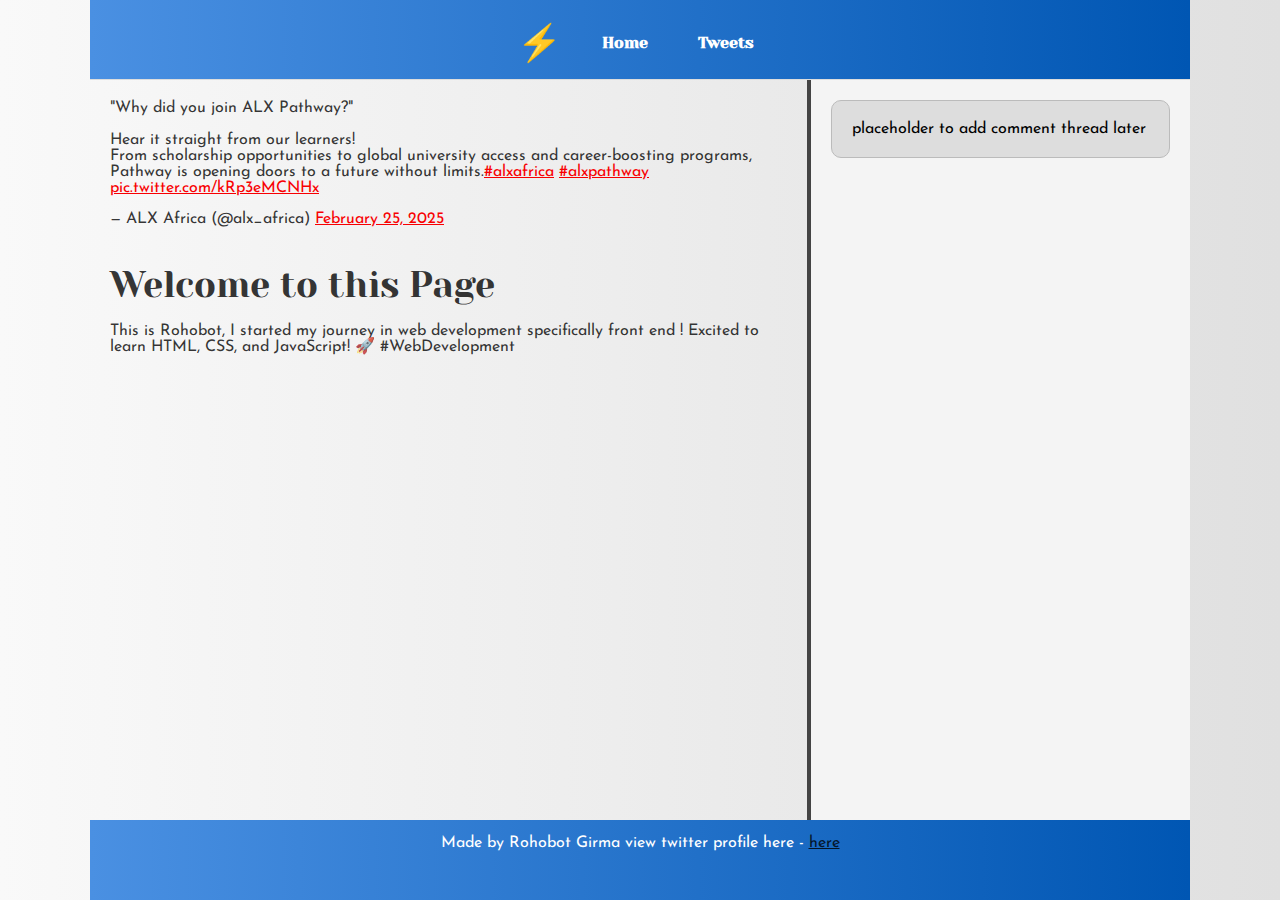
<file: css_basic/tweets.html>
<!DOCTYPE html>
<html lang="en">
<head>
    <meta charset="UTF-8">
    <meta name="viewport" content="width=device-width, initial-scale=1.0">
    <title>Tweets Page</title>
    <link href="base.css" rel="stylesheet">
    <link href="styles.css" rel="stylesheet">

</head>
<body>
    <header>
        <nav>
            <ul>
                <li class="logo" style="color: white;">&#9889;</li>
                <li><a href="index.html">Home</a></li>
                <li><a href="tweets.html">Tweets</a></li>
            </ul>
        </nav>
    </header>
    <main>
        <article>
            <blockquote class="twitter-tweet">
                <p lang="en" dir="ltr">&quot;Why did you join ALX Pathway?&quot; <br><br>Hear it straight from our learners!<br>From scholarship opportunities to global university access and career-boosting programs, Pathway is opening doors to a future without limits.<a href="https://twitter.com/hashtag/alxafrica?src=hash&amp;ref_src=twsrc%5Etfw">#alxafrica</a> <a href="https://twitter.com/hashtag/alxpathway?src=hash&amp;ref_src=twsrc%5Etfw">#alxpathway</a> <a href="https://t.co/kRp3eMCNHx">pic.twitter.com/kRp3eMCNHx</a></p>
                &mdash; ALX Africa (@alx_africa) <a href="https://twitter.com/alx_africa/status/1894403970266780061?ref_src=twsrc%5Etfw">February 25, 2025</a>
            </blockquote> 
            <script async src="https://platform.twitter.com/widgets.js" charset="utf-8"></script>            
            <h1>Welcome to this Page</h1>
            <p>This is Rohobot, I started my journey in web development specifically front end ! Excited to learn HTML, CSS, and JavaScript! 🚀 #WebDevelopment</p>
        </article>
        <aside>
            <p>placeholder to add comment thread later</p>
        </aside>
    </main>
    <footer>
        <p>Made by Rohobot Girma view twitter profile here - <a href="https://twitter.com/Rohobot_Girma" target="_blank">here</a></p>
    </footer>
</body>
</html>
</file>
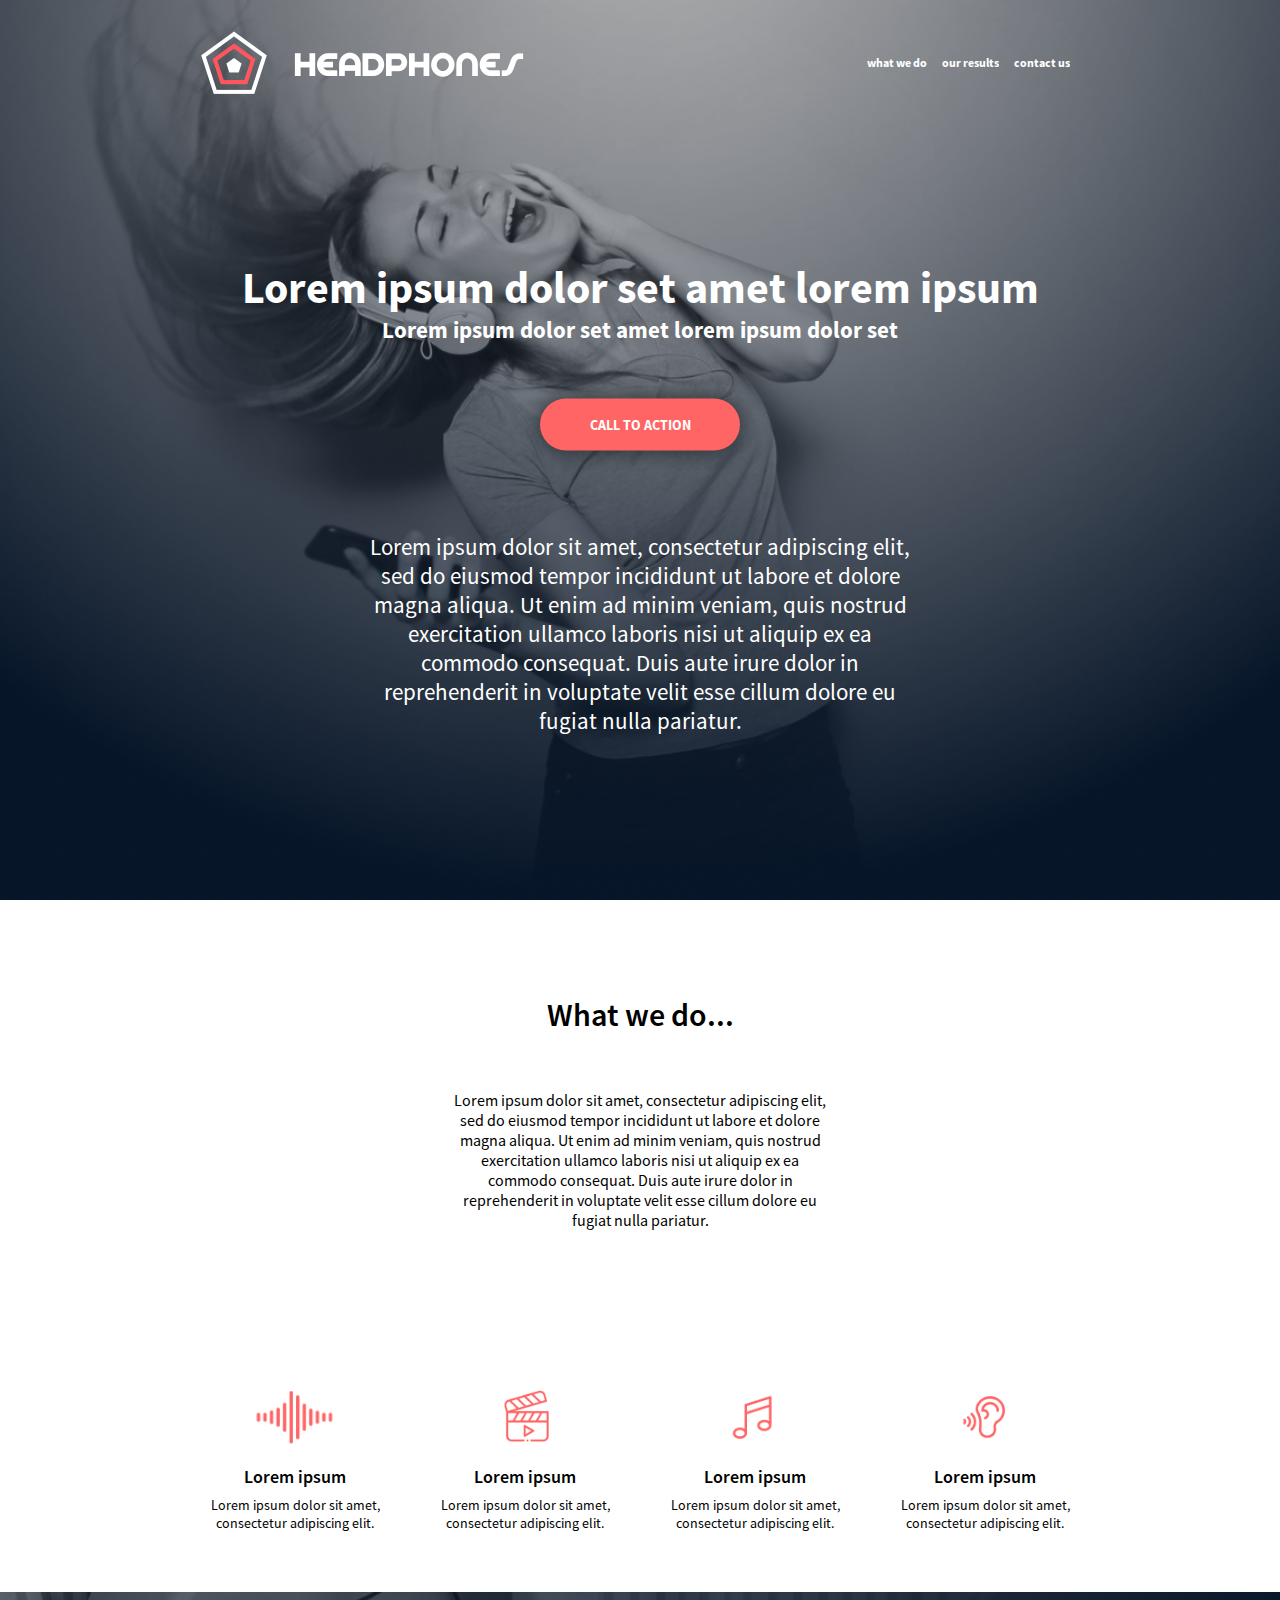
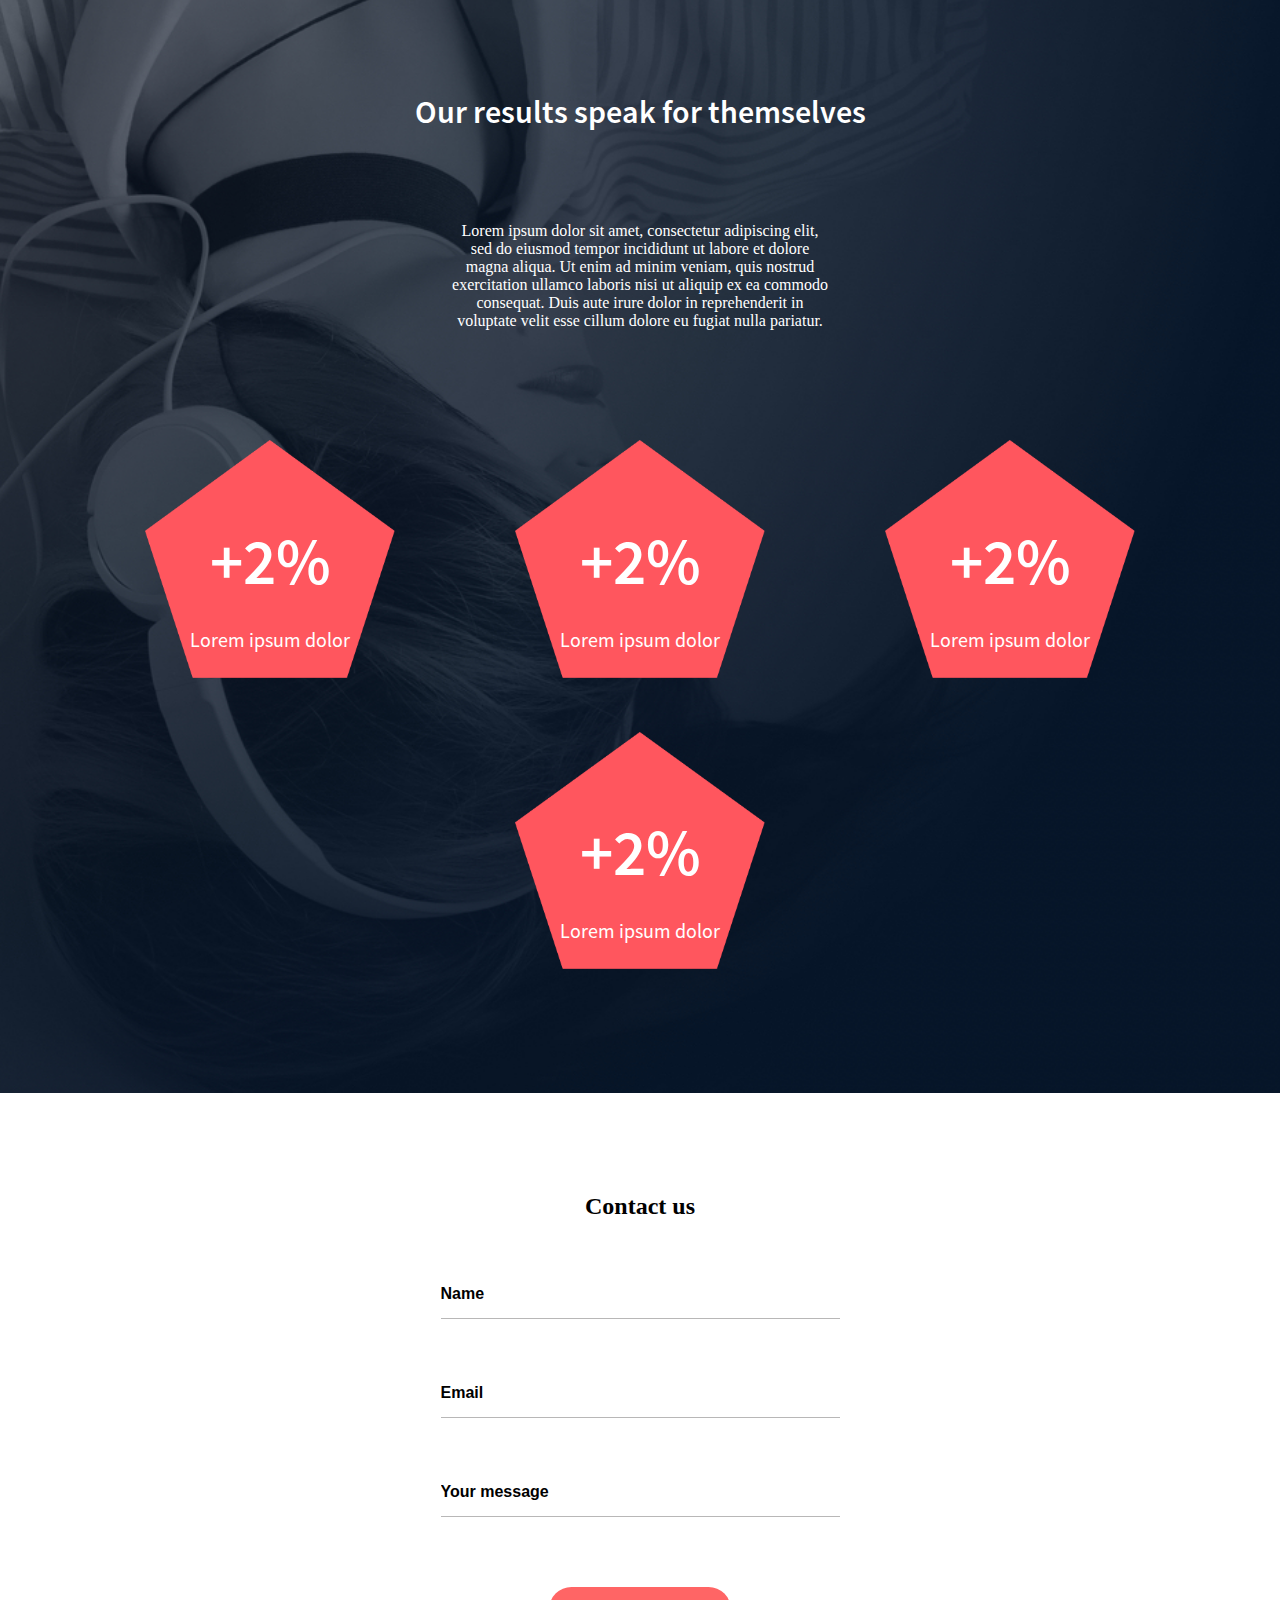
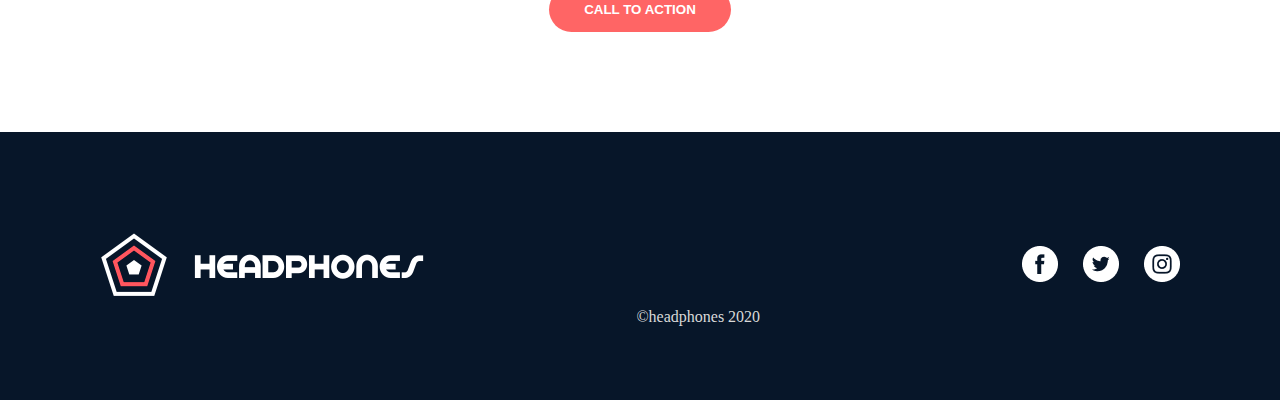
<file: headphones/headphones/0-index.html>
<!DOCTYPE html>
<html lang="en">
<head>
    <meta charset="UTF-8">
    <meta name="viewport" content="width=device-width, initial-scale=1.0">
    <link rel="stylesheet" href="0-styles.css">
    <title>Document</title>
</head>
<body>
    <header class="bgg">
        <nav class="navigh">
            <div class="navbar">
                <div id="head_logo">
                    <img src="./images/logo_headphones.png" alt="">
                </div>
    
                <div class="clickable">
                    <ul style="color:white">
                        <li>what we do</li>
                        <li>our results</li>
                        <li>contact us</li>
                    </ul>
                </div>
            </div>

            <div>
                <section id="first_section bgg">
                    <div class="first_section_child">
                        <div class="intro">
                            <div><h2 style="color:white; text-align:center; font-family: 'CustomFont1'; font-size:44px; ">Lorem ipsum dolor set amet lorem ipsum</h2></div>
                            <div><p style="color:white; font-family: 'CustomFont1'; font-size:23px">Lorem ipsum dolor set amet lorem ipsum dolor set</p></div>
                        </div>
                        <button style="border:none; margin-bottom:20px; box-shadow:0px 0px 20px 3px rgb(0,0,0,0.45); width: 200px; background-color: #FF6565; padding: 17px 30px; border-radius: 35px; margin-top:0; font-family: 'CustomFont1'; font-size: 14px;" type="button">CALL TO ACTION</button>
                    </div>
                    <div>
                        <p style="color:white; text-align:center; width: 56%; margin:auto; font-family: 'CustomFont2'; font-size:23px;">Lorem ipsum dolor sit amet, consectetur adipiscing elit, sed do eiusmod tempor incididunt ut labore et dolore magna aliqua. Ut enim ad minim veniam, quis nostrud exercitation ullamco laboris nisi ut aliquip ex ea commodo consequat. Duis aute irure dolor in reprehenderit in voluptate velit esse cillum dolore eu fugiat nulla pariatur.</p>
                    </div>
                </section>
            </div>
        </nav>
    </header>
    <main>
        <section class="about_us">
            <div>
                <h2 style="font-family: 'CustomFont3'; font-size: 32px;">What we do...</h2>
            </div>
            <div>
                <p style="font-family: 'CustomFont2'; font-size:16px; width:35%; text-align: center; margin: auto;">
                    Lorem ipsum dolor sit amet, consectetur adipiscing elit, sed do eiusmod tempor incididunt ut labore et dolore magna aliqua. Ut enim ad minim veniam, quis nostrud exercitation ullamco laboris nisi ut aliquip ex ea commodo consequat. Duis aute irure dolor in reprehenderit in voluptate velit esse cillum dolore eu fugiat nulla pariatur.
                </p>
            </div>
        </section>
        <section class="iconic">
            <div class="iconic_container">
                <div>
                    <div class="iconic_symbols" style="overflow-x:visible; width:50%">
                        <div><img style="height:68px" src="./images/voice_record.png" alt=""></div>
                        <div><p style="font-family: 'CustomFont3'; font-size: 18px;">Lorem ipsum</p></div>
                        <div><p style="font-family: 'CustomFont2'; font-size: 14px; text-align:center">Lorem ipsum dolor sit amet,<br> consectetur adipiscing elit.</p></div>
                    </div>
                    <div class="iconic_symbols" style="overflow-x:visible; width:50%">
                        <div><img style="height:68px"src="./images/video_icon.png" alt=""></div>
                        <div><p  style="font-family: 'CustomFont3'; font-size: 18px; align-self:center">Lorem ipsum</p></div>
                        <div><p style="font-family: 'CustomFont2'; font-size: 14px; width:190px; text-align:center">Lorem ipsum dolor sit amet,<br> consectetur adipiscing elit.</p></div>
                    </div>
                    <div class="iconic_symbols" style="overflow-x:visible; width:50%">
                        <div><img style="height:68px" src="./images/music_icon.png" alt=""></div>
                        <div><p style="font-family: 'CustomFont3'; font-size: 18px;">Lorem ipsum</p></div>
                        <div><p style="font-family: 'CustomFont2'; font-size: 14px; width:190px; text-align:center;">Lorem ipsum dolor sit amet,<br> consectetur adipiscing elit.</p></div>
                    </div>
                    <div class="iconic_symbols" style="overflow-x:visible; width:50%">
                        <div><img style="height:68px" src="./images/ear_icon.png" alt=""></div>
                        <div><p style="font-family: 'CustomFont3'; font-size: 18px;">Lorem ipsum</p></div>
                        <div><p style="font-family: 'CustomFont2'; font-size: 14px; width:190px; text-align:center">Lorem ipsum dolor sit amet,<br> consectetur adipiscing elit.</p></div>
                    </div>
                </div>
            </div>
        </section>
        <section class="background2">
            <div>
                <div><h2 style="color:white; font-family: 'CustomFont3'; font-size:32px">Our results speak for themselves</h2></div>
                <div><p style="color:white; margin: auto; text-align: center; width:35%; font-family: 'CustomFont2; font-size: 16px">Lorem ipsum dolor sit amet, consectetur adipiscing elit, sed do eiusmod tempor incididunt ut labore et dolore magna aliqua. Ut enim ad minim veniam, quis nostrud exercitation ullamco laboris nisi ut aliquip ex ea commodo consequat. Duis aute irure dolor in reprehenderit in voluptate velit esse cillum dolore eu fugiat nulla pariatur.</p></div>
                <div class="bg_pentagon">
                    <div class="bg_pentagon_child">
                        <div class="image-container">
                            <img class="pentagon_image" src="./images/pentagone.png" alt="">
                            <div style="display:flex; flex-direction:column; justify-content:space-between; align-items:center; gap: 25px; margin-top:25px">
                                <div><p style="color: white; font-family: 'CustomFont3'; font-size: 65px">+2%</p></div>
                                <div class="specific" style="color:white; font-family: 'CustomFont2'; font-size: 20px; width: 250px; text-align:center;">Lorem ipsum dolor</div>
                            </div>
                        </div>
                        <div class="image-container">
                            <img class="pentagon_image" src="./images/pentagone.png" alt="">
                            <div style="display:flex; flex-direction:column; justify-content:space-between; align-items:center; gap: 25px; margin-top:25px;">
                                <div><p style="color: white; font-family: 'CustomFont3'; font-size: 65px">+2%</p></div>
                                <div style="color:white; font-family: 'CustomFont2'; font-size: 20px; width: 250px; text-align:center;">Lorem ipsum dolor</div>
                            </div>
                        </div>
                        <div class="image-container">
                            <img class="pentagon_image" src="./images/pentagone.png" alt="">
                            <div style="display:flex; flex-direction:column; justify-content:space-between; align-items:center; gap: 25px; margin-top:25px;">
                                <div><p style="color: white; font-family: 'CustomFont3'; font-size: 65px">+2%</p></div>
                                <div style="color:white; font-family: 'CustomFont2'; font-size: 20px; width: 250px; text-align:center;">Lorem ipsum dolor</div>
                            </div>
                        </div>
                        <div class="image-container">
                            <img class="pentagon_image" src="./images/pentagone.png" alt="">
                            <div style="display:flex; flex-direction:column; justify-content:space-between; align-items:center; gap: 25px; margin-top:25px;">
                                <div><p style="color: white; font-family: 'CustomFont3'; font-size: 65px">+2%</p></div>
                                <div style="color:white; font-family: 'CustomFont2'; font-size: 20px; width: 250px; text-align:center;">Lorem ipsum dolor</div>
                            </div>
                        </div>
                    </div>
                </div>
            </div>
        </section>
        <section class="main_form">
            <form action="/submit" method="POST">
                <div>
                    <h2>Contact us</h2>
                </div>

                <div class="data_form">
                    <input type="text" placeholder="Name" name="name" required>
                    <input type="email" placeholder="Email" name="email" required>
                    <input type="text" placeholder="Your message" name="message">
                </div>
                <button id="call_action" type="button">CALL TO ACTION</button>
            </form>
              
        </section>
    </main>
    <footer class="foot">
        <section>
            <div>
                <div class="imgg"><img src="./images/logo_headphones.png" alt=""></div>
                <div class='copy_right'><p>&copy;headphones 2020</p></div>
                <div class="foot_logo">
                    <i><img src='./images/36.png' alt='facebook logo'></i>
                    <i><img src="./images/twitter.png" alt="twitter logo"></i>
                    <i><img src="./images/instagram.png" alt="instagram logo"></i>
                </div>
            </div>
        </section>
    </footer>
</body>
</html>
</file>
<file: css_basic/base.css>
@import url(https://fonts.googleapis.com/css?family=Yeseva+One);
@import url(https://fonts.googleapis.com/css?family=Josefin+Sans:400,700,700italic,400italic);


html, body {
	height: 100%;
	min-height: 100%;
}
html, body, div, span, applet, object, iframe,
h1, h2, h3, h4, h5, h6, p, blockquote, pre,
a, abbr, acronym, address, big, cite, code,
del, dfn, img, ins, kbd, q, s, samp,
small, strike, sub, sup, tt, var,
b, u, i, center,
dl, dt, dd,
fieldset, form, label, legend,
table, caption, tbody, tfoot, thead, tr, th, td,
article, aside, canvas, details, embed, 
figure, figcaption, footer, header, hgroup, 
menu, nav, output, ruby, section, summary,
time, mark, audio, video {
	margin: 0;
	padding: 0;
	border: 0;
	font-size: 100%;
	font: inherit;
	vertical-align: baseline;
}
/* HTML5 display-role reset for older browsers */
article, aside, details, figcaption, figure, 
footer, header, hgroup, menu, nav, section {
	display: block;
}
body {
	line-height: 1;
}
blockquote, q {
	quotes: none;
}
blockquote:before, blockquote:after,
q:before, q:after {
	content: '';
	content: none;
}
table {
	border-collapse: collapse;
	border-spacing: 0;
}


/* Fonts and colors */

body {
	font-family: 'Josefin Sans', serif;
	color: rgba(0, 0, 0, 0.8);
}
h1, h2, h3, h4, h5, h6, header {
	font-family: 'Yeseva One', sans-serif;
}
article {
}
header {
	border-bottom: 1px solid rgb(221,221,221);
	transition: border-bottom-color 1s ease;
}
header a {
	color: rgba(0, 0, 0, 0.8);
}
aside {
	background: #FAFAFA;
}
aside p {
	border: 1px solid #bbb;
	background: #ddd;
	color: black;
}
footer a {
	color: rgba(0, 0, 0, 0.8);
}
a {
	color: #F80002;
}


/* Positioning and margins */

@media (min-width: 1100px) {
	body {
		width: 1100px;
		margin: 0 auto;
	}
}

article {
	padding: 50px 15px;
}
article > *:first-child {
	margin-top: 0;
}
aside {
	padding: 50px 15px;
}
header .right {
	float: right;
	margin: 0 10px 15px;
}


/* Header */
header {
	padding: 20px 0;
	height: 80px;
}
header ul {
	list-style: none;
	margin: 0;
	padding: 0;
}
header li {
	display: inline;
	vertical-align:middle;
}
header li:first-child {
	margin: 0;
}
header li a {
	margin: 0 10px;
}
header li.logo {
	font-size: 36px;
}
header a {
	text-decoration: none;
}


/* Aside */

aside p {
	border-radius: 10px;
	padding: 20px 20px;
}


/* Footer */

footer {
	padding: 5px 15px;
	height: 80px;
}


/* Text styles and margins */

p {
	margin-bottom: 15px;
}
h1 {
	font-size: 36px;
	margin: 40px 0 20px;
}
h2 {
	font-size: 32px;
	margin: 30px 0 15px;
}
h3 {
	font-size: 28px;
	margin: 25px 0 10px;
}
h4 {
	font-size: 20px;
	font-weight: bold;
	margin: 20px 0 10px;
}
h5 {
	font-size: 18px;
	font-weight: bold;
	margin: 15px 0 10px;
}
h6 {
	font-weight: bold;
	margin: 5px 0;
}

@media (max-width: 800px) {
  body.works_on_smartphone {
  	display: block;
  }
  body.works_on_smartphone main {
  	display: block;
  }
  header .right {
  	float: none;
  }
}
</file>
<file: css_basic/styles.css>
/* Apply Flexbox to body */
body {
    display: flex;
    flex-direction: column;
    min-height: 100vh;
    background: linear-gradient(to right, #f9f9f9, #e0e0e0);
    font-family: 'Josefin Sans', sans-serif;
}

/* Apply Flexbox to main */
main {
    display: flex;
    flex-direction: row;
    flex: auto;
}

/* Article takes 2/3 of the space */
article {
    flex: 2;
    overflow-y: auto;
    padding: 20px;
}

/* Aside takes 1/3 of the space */
aside {
    flex: 1;
    overflow-y: auto;
    padding: 20px;
    background-color: #f4f4f4;
    border-left: 4px solid #444;
}

/* Header & Footer */
header, footer {
    padding: 15px;
    background: linear-gradient(to right, #4A90E2, #0056b3);
    color: white;
    text-align: center;
}

/* Logo styling */
.logo {
    font-size: 30px;
    color: white;  
    font-weight: bold;
    margin-right: 20px;
}

/* Navigation Styling */
nav ul {
    display: flex;
    list-style: none;
    padding: 0;
    justify-content: center;
    align-items: center;
}

nav li {
    padding: 10px 15px;
}

nav a {
    text-decoration: none;
    color: white;
    font-weight: bold;
    transition: color 0.3s ease-in-out;
}

nav a:hover {
    color: #FFD700;
}

/* Table Styling */
table {
    width: 100%;
    border-collapse: collapse;
    margin-top: 20px;
}

th, td {
    border: 1px solid #333;
    padding: 12px;
    text-align: left;
}

th {
    background-color: #4A90E2;
    color: white;
}

tbody tr:nth-child(even) {
    background-color: #f2f2f2;
}

tbody tr:hover {
    background-color: #ddd;
}

/* Buttons */
button {
    background: #4A90E2;
    color: white;
    padding: 10px 20px;
    border: none;
    border-radius: 5px;
    cursor: pointer;
    transition: background 0.3s;
}

button:hover {
    background: #0056b3;
}

/* Ensure header and footer remain visible */
* {
    margin: 0;
    padding: 0;
    box-sizing: border-box;
}

/* Responsive Design */
@media (max-width: 800px) {
    body.works_on_smartphone {
        display: block;
    }
    body.works_on_smartphone main {
        display: block;
    }
    nav ul {
        flex-direction: column;
    }
}
</file>
<file: headphones/headphones/0-styles.css>
* {
    margin:0; /* take the white sides off to use all the viewport width and height */
    padding:0;
    border:0;
    box-sizing:border-box;
    overflow-x:hidden;
    scroll-behavior: unset;
}

@font-face {
    font-family: 'CustomFont1';
    src: url(SourceSansPro-Bold.otf);
}
@font-face {
    font-family: 'CustomFont2';
    src: url(SourceSansPro-Regular.otf);
}
@font-face {
    font-family: 'CustomFont3';
    src: url(SourceSansPro-Semibold.otf);
}

.clickable {
    font-family: "CustomFont1";
    font-size: 12px;
}

.bgg {
    background-image: url('./images/headphones_hero_1.jpg');
    background-repeat: no-repeat;
    background-size: cover;
    background-position: center;
    background-attachment:scroll;
    width:auto;
    height:100vh;
}

.navigh {
    padding:10px;
    height:100%;
    display:flex;
    flex-direction:column;
    justify-content:space-between;
}

.navigh>div {
    display:flex;
    flex-direction:column;
    gap:10px;
    /* border:2px solid red; */
}

div.navbar {
    display:flex;
    flex-direction:row;
    justify-content: space-between;
}

#head_logo {
    margin-left:190px;
    margin-top:20px;
}

.clickable {
    margin-right: 200px;
    margin-top:45px;
}

.clickable ul {
    display:flex;
    flex-direction:row;
    justify-content:space-evenly;
    gap:15px;
}

.navigh>div>section {
    display:flex;
    /* border:2px solid red; */
    flex-direction:column;
    margin-bottom:105px;
    width:80%;
    /* height:auto; */
    align-self:center;
    gap:60px
}

.navigh>div>section>div {
    display:flex;
    flex-direction:column;
    /* border:2px solid red; */
    margin-bottom:50px;
    justify-content: space-between;
    /* padding:0 */
}

.first_section_child {
    display:flex;
    flex-direction:column;
    align-items:center;
    gap:55px;
    transform: translate(0, 23%)
}

button {
    color:white;
    font-weight:bolder;
}

.intro {
    display:flex;
    flex-direction:column;
    align-items:center;
}

.about_us {
    display:flex;
    flex-direction:column;
    justify-content: space-evenly;
    align-items:center;
    padding: 95px;
    gap:55px;
    /* border:2px solid blue; */
}

.iconic>div {
    display:flex;
    /* flex-direction:row; */
    padding:60px 100px;
    gap: 10px;
    /* flex-wrap:wrap; */
    /* border:2px solid red; */
}

.iconic_container>div {
    margin:auto;
    /* border:2px solid blue; */
    width:100%;
    max-width:900px;
    height:auto;
    display:flex;
    flex-direction:row;
    align-items:center;
    /* justify-content:space-evenly; */
    flex-wrap:wrap;
    gap:20px;
    /* gap:20px; */
}

.iconic_symbols {
    display:flex;
    /* flex-shrink:1; */
    flex: 1 1 20%;
    /* height:auto; */
    /* border: 2px solid orange; */
    flex-direction:column;
    justify-content:space-evenly;
    align-items:center;
    width:auto;
    gap:8px;
    /* flex-wrap:wrap; */
}

.pentagon_image {
    /* display:block;  */
    width:250px; 
    height:auto; 
    max-width:100%;
}

form>div>h2 {
    font-weight: 800;
}

#call_action {
    color:white;
    font-weight:bolder;
}

.foot>section>div>img {
    width:180px; 
    height:auto;
}
.background2 {
    background-image: url('./images/headphones_hero_2.jpg');
    background-repeat: no-repeat;
    background-size: cover;
    background-position: center;
    background-attachment: scroll;
    width:auto;
    height:auto;
}

.background2>div {
    display:flex;
    flex-direction:column;
    justify-content:space-evenly;
    align-items:center;
    margin:auto;
    padding:100px;
    gap:90px;
}

.bg_pentagon {
    width:100%;
    max-width:100%;
    display:flex;
    flex-direction:row;
    justify-content: space-around;
    align-items: center;
    padding:10px 0;
    margin:0;
    box-sizing:border-box;
    /* border: 2px solid red; */
}

.bg_pentagon>div {
    /* border:2px solid blue; */
    gap:50px;
    /* object-fit:contain; */
    /* flex-shrink:1; */
}

.background2>div>.bg_pentagon>div>img {
    height:auto;
}

.bg_pentagon_child {
    display: flex;
    flex-direction:row;
    justify-content:space-around;
    padding:10px;
    width:1500px;
    flex-wrap:wrap;
    /* border: 2px solid red; */
}

.image-container {
    position:relative;
    display:inline-block;
    overflow-y:hidden;
}

.image-container>div {
    position:absolute;
    top:50%;
    left:50%;
    transform: translate(-50%, -50%);
    /* border: 2px solid white; */
    /* font-size: clamp(2px, 2vw, 24px); */
    /* white-space: normal; */
    max-width:100%;
    /* word-wrap: break-word; */
}

.main_form>form {
    padding:100px;
    width:auto;
    display:flex;
    flex-direction:column;
    justify-content: space-evenly;
    align-items: center;
    gap:50px;
}

.main_form>form>div {
    display:flex;
    flex-direction:column;
    justify-content: space-evenly;
    align-items: center;
    /* border: 2px solid red; */

}

.data_form  {
    width:100%;
    max-width: 420px;
    margin:0;
    display:flex;
    flex-direction:column;
    justify-content:space-evenly;
    gap:50px;
}

.data_form input  {
    display:flex;
    flex-direction:column;
    justify-content:space-evenly;
}

input, textarea {
    width:95%;
    border: none;
    border-bottom: 1px solid #b8b7b7;
    padding:15px 0;
    font-size:16px
}

input::placeholder {
    color: black;
    opacity: 1;
    font-weight: bolder;
}

.main_form>form>button {
    background-color: #FF6565;
    border-radius:40px;
    padding:15px 35px;
    margin-top:20px;
}

.foot {
    background-color: #071629;
}

.foot>section>div {
    display:flex;
    flex-direction:row;
    align-items:center;
    justify-content:space-between;
    padding-top:100px;
    padding-bottom:100px;
    padding-left:100px;
    padding-right:100px;
}

.copy_right {
    align-self:center;
    transform: translate(-20%, 285%);
    color: #d9d9d9
}

.foot>section>div>div {
    border: 10px;
}

.foot_logo {
    display:flex;
    flex-direction:row;
    justify-content: space-evenly;
    gap:25px;
    /* transform: translate(0, -255%) */
    /* border: 2px solid red; */
}

@media (max-width: 787px) {
    .foot>section>div {
        display:flex;
        flex-direction:column;
        justify-content:space-evenly;
        margin:0px;
        gap:15px;
        align-items:center;
        /* border: 2px solid red; */
    }
    .copy_right {
        margin-top:35px;
    }

    .foot_logo {
        transform: translate(-15%,-80%)
    }

    .imgg {
        transform: translate(-13%,85%)
    }
}

@media (min-width:787px) and (max-width:950px) {
    .foot>section>div>div {
        display:flex;
        flex-direction:row;
        align-items:center;
        justify-content:space-around;
        flex: 1 1 20%;
        /* border: 2px solid red; */
    }

    .copy_right {
        transform: translate(8.5%,275%)
    }
}

@media (max-width: 787px) {
    .iconic_container>div {
        display:flex;
        flex-direction: column;
        justify-content: space-evenly;
        align-items:center;
    }
}

@media (min-width: 787px)  {
    .specific {
        color: black;
    }
}
</file>
